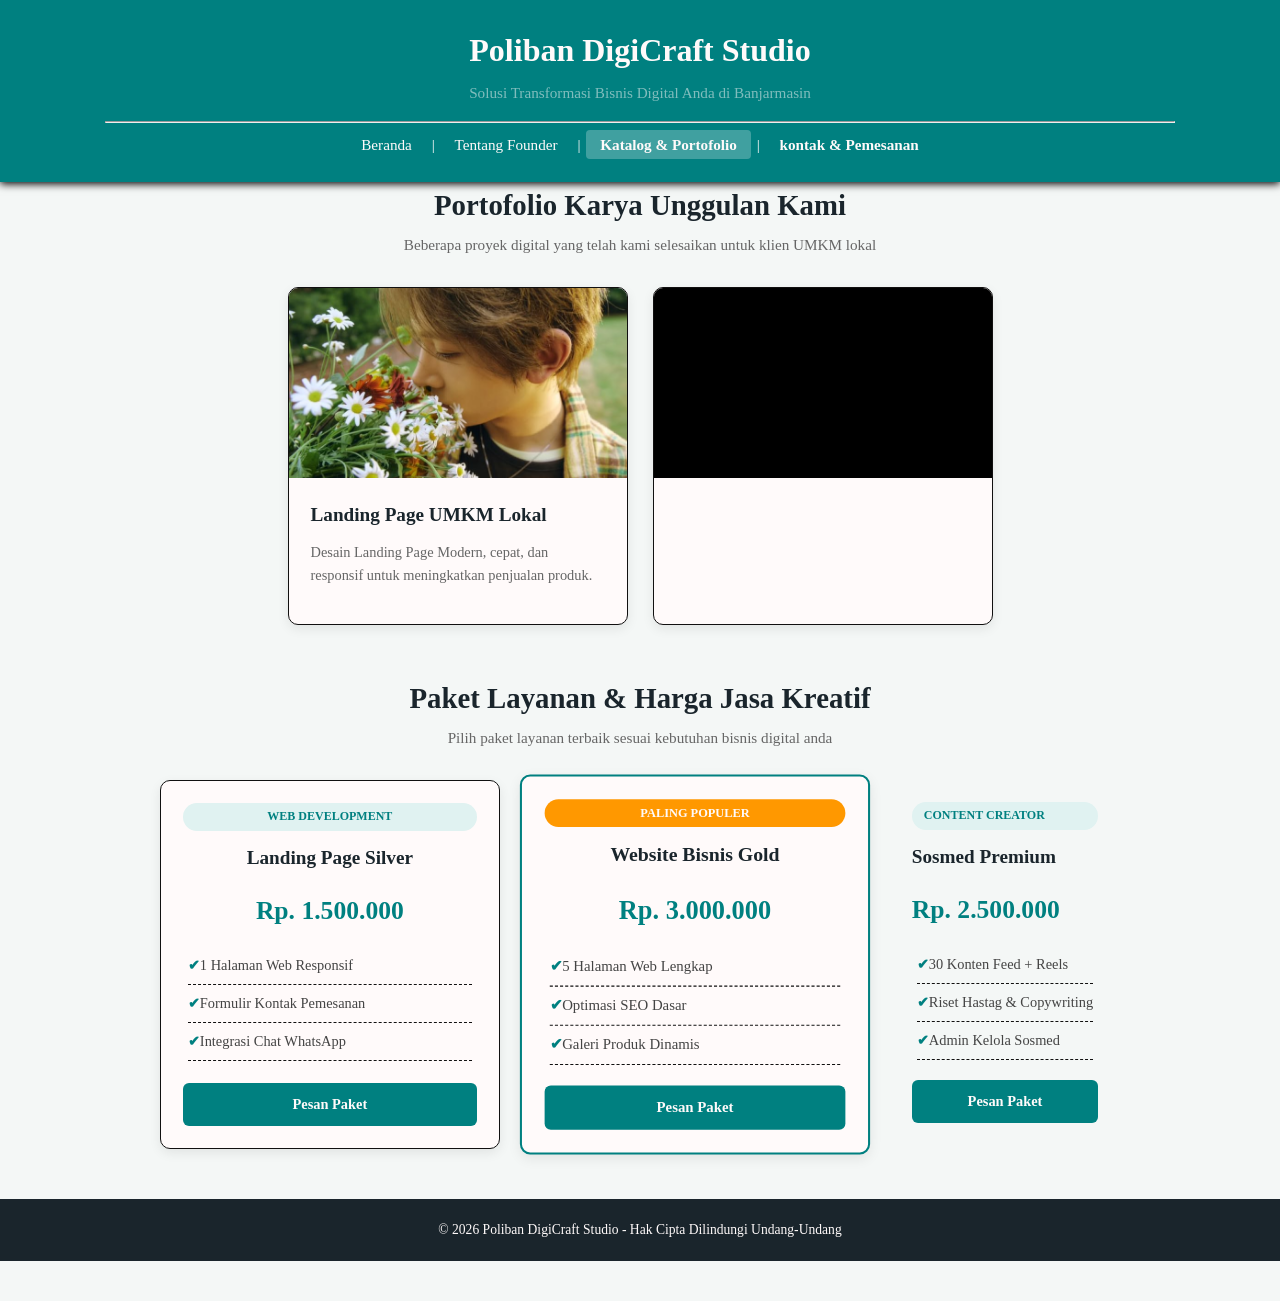
<file: index.html>
<!DOCTYPE html>
<html lang="id">
<head>
    <meta charset="UTF-8">
    <meta name="viewport" content="width=device-width, initial-scale=1.0">
    <title>Katalog Produk & Portofolio - Poliban DigiCraft Studio</title>
    <!-- 1. MENGHUBUNGKAN EXTERNAL CSS GLOBAL-->
    <link rel="stylesheet" href="style.css">
</head>

<body>

    <!-- BAGIAN HEADER & NAVIGASI GLOBAL -->
     <header>
        <div class="container">
            <h1>Poliban DigiCraft Studio</h1>
            <p>Solusi Transformasi Bisnis Digital Anda di Banjarmasin</p>
            <hr>
            <nav>
               <a href="index.html">Beranda</a> |
               <a href="biodata.html">Tentang Founder</a> |
               <a href="produk.html" class="active">Katalog & Portofolio</a> |
               <a href="kontak.html"><b>kontak & Pemesanan</b></a> 
            </nav>
        </div>
     </header>

     <main class="container">
     <!-- SEKSI PORTOFOLIO UTAMA ( CARD LAYOUT) -->
     <section class="section">
     <h2 class="section-title">Portofolio Karya Unggulan Kami</h2>
     <p class="section-subtitle">Beberapa  proyek digital yang telah kami selesaikan untuk klien UMKM lokal</p>
     
     <div class="card-grid">
        <!-- Kartu Portofolio 1 -->
        <article class="card">
            <img src="gambar.jpg" alt="Mockup Desain Landing Page Agensi" class="card-img">
            <div class="card-body">
            <h3 class="card-title">Landing Page UMKM Lokal</h3>
            <p class="card-text">Desain Landing Page Modern, cepat, dan responsif untuk meningkatkan penjualan produk.</p>
            </div>
        </article>

        <!-- Kartu Portofolio 2 (Video Profile)-->
         <article class="card">
            <div class="video-container">
                <iframe src="https://www.youtube.com/embed/UExds0bbfw?si=t_ux7vf4w2viiRP1"
                title="Youtube video player" allowfullscreen></iframe>
           </div>
         </article>
        </div>
      </section>
     
     <!-- SEKSI KATALOG PAKET LAYANAN (PRICING CARDS)-->
      <section class="section">
      <h2 class="section-title">Paket Layanan & Harga Jasa Kreatif</h2>
      <p class="section-subtitle">Pilih paket layanan terbaik sesuai kebutuhan bisnis digital anda</p>


      <div class="card-grid">
       <!-- Paket 1: Landing Page Silver -->
       <arcticle class="card pricing-card">
           <div class="card-body">
           <span class="badge">Web Development</span>
           <h3 class="card-title">Landing Page Silver</h3>
           <p class="card-price">Rp. 1.500.000</p>
           <ul class="card-features">
               <li>1 Halaman Web Responsif</li>
               <li>Formulir Kontak Pemesanan</li>
               <li>Integrasi Chat WhatsApp</li>
           </ul>
           <a href="kontak.html" class="btn-primary">Pesan Paket</a>
        </div>
       </arcticle>

     <!-- Paket 2: Website Bisnis Gold -->
     <article class="card pricing-card featured">
         <div class="card-body">
              <span class="badge badge-featured">Paling Populer</span>
              <h3 class="card-title">Website Bisnis Gold</h3>
              <p class="card-price">Rp. 3.000.000</p>
              <ul class="card-features">
                  <li>5 Halaman Web Lengkap</li>
                  <li>Optimasi SEO Dasar</li>
                  <li>Galeri Produk Dinamis</li>
              </ul>
              <a href="kontak.html" class="btn-primary">Pesan Paket</a>
         </div>
     </article>

     <!-- Paket 3: Sosmed Premium-->
     <article class="card-pricing-card">
        <div class="card-body">
            <span class="badge">Content Creator</span>
            <h3 class="card-title">Sosmed Premium</h3>
            <p class="card-price">Rp. 2.500.000</p>
            <ul class="card-features">
                <li>30 Konten Feed + Reels</li>
                <li>Riset Hastag & Copywriting</li>
                <li>Admin Kelola Sosmed</li>
            </ul>
            <a href="kontak.html" class="btn-primary">Pesan Paket</a>
          </div>
          </article>
    </div>
  </section>
</main>

<!-- FOOTER GLOBAL -->
 <footer>
    <div class="container">
        <p align="center">&copy; 2026 Poliban DigiCraft Studio - Hak Cipta Dilindungi Undang-Undang</p>
     </footer>
</body>
</html>
</file>
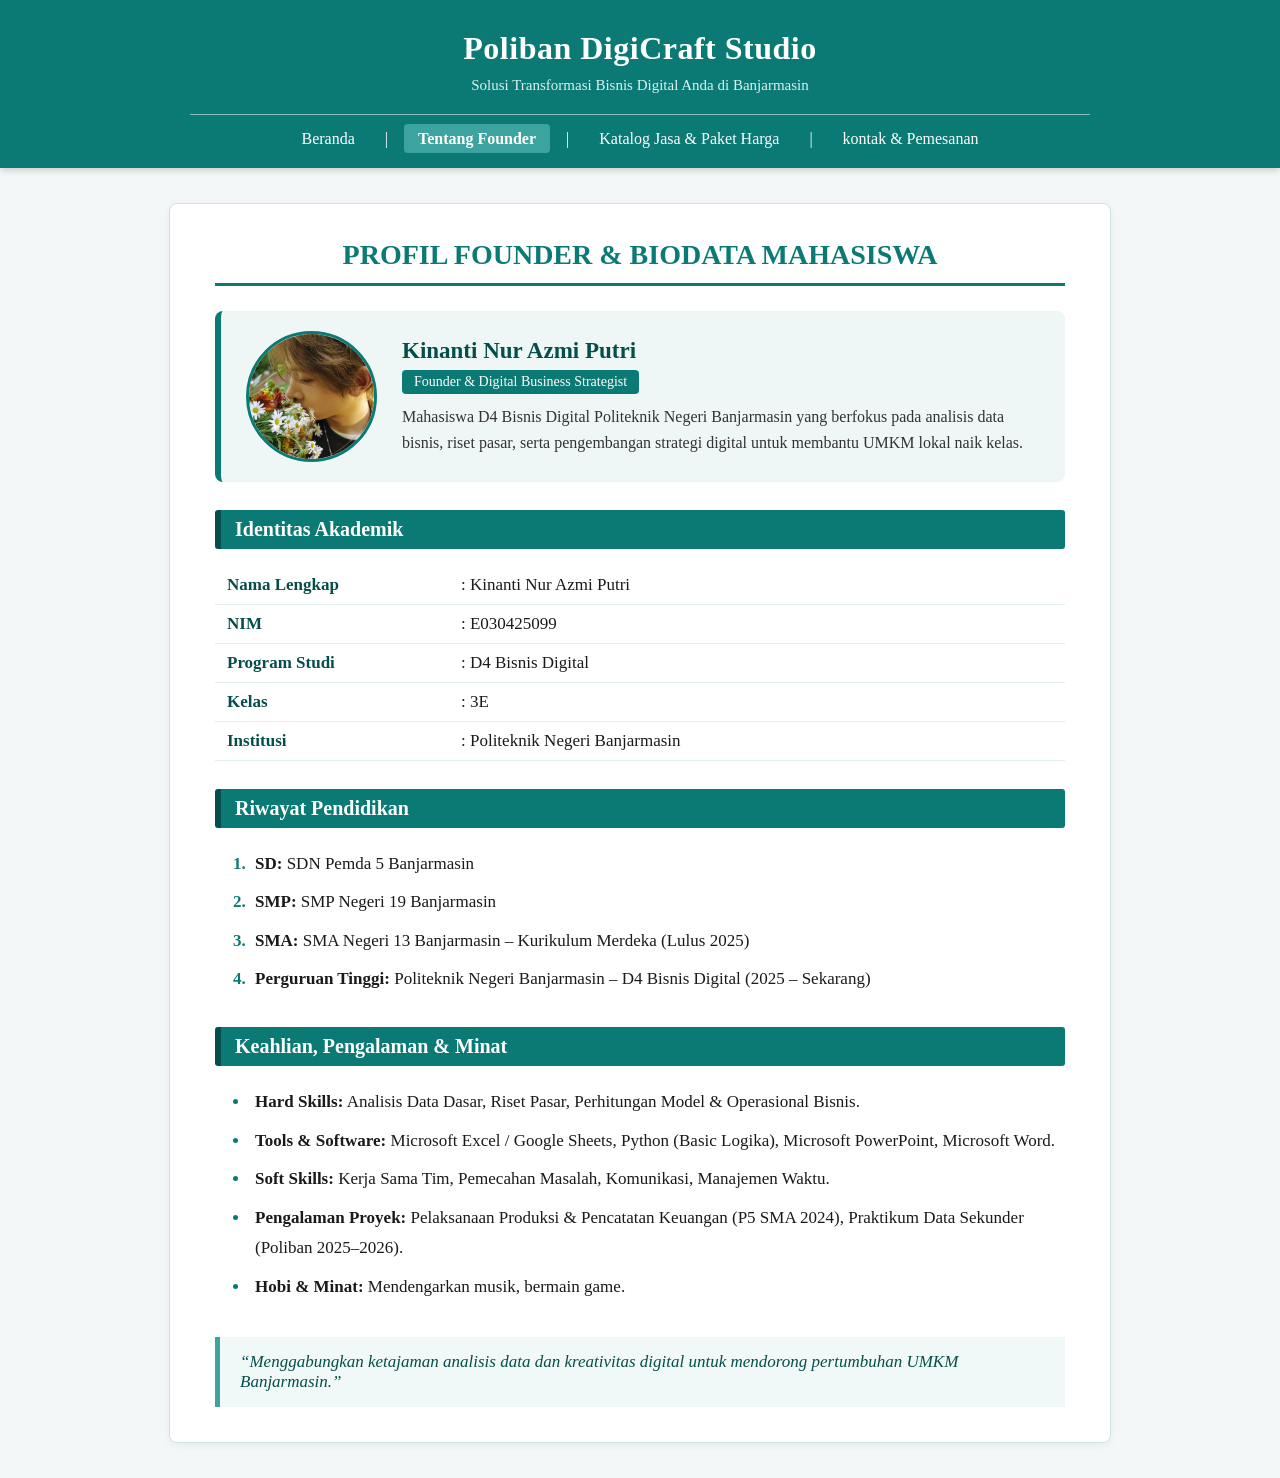
<file: biodata.html>
<!DOCTYPE html>
<html lang="id">
<head>
    <meta charset="UTF-8">
    <meta name="viewport" content="width=device-width, initial-scale=1.0">
    <title>Tentang Founder - Poliban DigiCraft Studio</title>

    <style>
        body {
            font-family: "Times New Roman", Times, serif;
            background-color: #f4f7f7;
            color: #1a1a1a;
            margin: 0;
            padding: 0;
        }

        /* Header & Navigasi menyatu dengan Poliban DigiCraft Studio */
        header {
            background-color: #0b7a75;
            color: white;
            text-align: center;
            padding: 30px 20px 20px 20px;
            box-shadow: 0 3px 6px rgba(0, 0, 0, 0.15);
        }

        header h1 {
            margin: 0;
            font-size: 32px;
            letter-spacing: 0.5px;
        }

        header p {
            margin: 10px 0 20px 0;
            font-size: 15px;
            color: #d9f2f0;
        }

        nav {
            border-top: 1px solid rgba(255, 255, 255, 0.5);
            padding-top: 15px;
            max-width: 900px;
            margin: auto;
        }

        nav a {
            color: white;
            text-decoration: none;
            font-size: 16px;
            margin: 0 12px;
            padding: 6px 14px;
            border-radius: 4px;
        }

        nav a:hover {
            background-color: rgba(255, 255, 255, 0.2);
        }

        nav a.active {
            background-color: #3da39e;
            font-weight: bold;
        }

        /* Kontainer Utama */
        .container {
            max-width: 850px;
            margin: 35px auto;
            padding: 35px 45px;
            background-color: #ffffff;
            border: 1px solid #cce3e2;
            border-radius: 8px;
            box-shadow: 0 2px 8px rgba(0, 0, 0, 0.06);
        }

        .container h1 {
            text-align: center;
            color: #0b7a75;
            font-size: 28px;
            margin-top: 0;
            margin-bottom: 25px;
            padding-bottom: 12px;
            border-bottom: 3px solid #0b7a75;
        }

        /* Kartu Profil Atas (Foto + Ringkasan Founder) */
        .founder-header {
            display: flex;
            align-items: center;
            gap: 25px;
            background-color: #eef7f6;
            padding: 20px 25px;
            border-radius: 8px;
            border-left: 6px solid #0b7a75;
            margin-bottom: 25px;
        }

        .founder-photo {
            width: 125px;
            height: 125px;
            border-radius: 50%;
            object-fit: cover;
            border: 3px solid #0b7a75;
            background-color: #d9f2f0;
            flex-shrink: 0;
        }

        .founder-intro h3 {
            margin: 0 0 6px 0;
            font-size: 23px;
            color: #064e4b;
        }

        .founder-role {
            display: inline-block;
            background-color: #0b7a75;
            color: white;
            font-size: 14px;
            padding: 4px 12px;
            border-radius: 4px;
            margin-bottom: 10px;
        }

        .founder-bio {
            margin: 0;
            font-size: 16px;
            line-height: 1.6;
            color: #333333;
        }

        /* Sub-judul Bagian */
        h2 {
            color: white;
            font-size: 20px;
            margin-top: 28px;
            padding: 8px 14px;
            background-color: #0b7a75;
            border-left: 6px solid #064e4b;
            border-radius: 3px;
        }

        /* Tabel Biodata Akademik yang Rapi */
        table {
            width: 100%;
            border-collapse: collapse;
            margin-top: 10px;
            font-size: 17px;
        }

        td {
            padding: 9px 12px;
            border-bottom: 1px solid #e0eeee;
        }

        td.label {
            width: 210px;
            font-weight: bold;
            color: #064e4b;
        }

        /* Daftar Riwayat & Keahlian */
        ol, ul {
            font-size: 17px;
            line-height: 1.8;
            padding-left: 35px;
        }

        li {
            padding: 4px 5px;
        }

        li::marker {
            color: #0b7a75;
            font-weight: bold;
        }

        /* Kotak Kutipan / Visi Founder */
        blockquote {
            margin: 30px 0 0 0;
            padding: 15px 20px;
            background-color: #f0f9f8;
            border-left: 5px solid #3da39e;
            font-style: italic;
            font-size: 17px;
            color: #064e4b;
        }
    </style>
</head>

<body>

    <header>
        <h1>Poliban DigiCraft Studio</h1>
        <p>Solusi Transformasi Bisnis Digital Anda di Banjarmasin</p>
        <nav>
            <a href="index.html">Beranda</a> |
            <a href="biodata.html" class="active">Tentang Founder</a> |
            <a href="produk.html">Katalog Jasa &amp; Paket Harga</a> |
            <a href="kontak.html">kontak &amp; Pemesanan</a>
        </nav>
    </header>

    <div class="container">

        <h1>PROFIL FOUNDER &amp; BIODATA MAHASISWA</h1>

        <!-- Kartu Profil Atas -->
        <div class="founder-header">
            <img src="gambar.jpg" alt="Foto Kinanti Nur Azmi Putri" class="founder-photo">
            <div class="founder-intro">
                <h3>Kinanti Nur Azmi Putri</h3>
                <span class="founder-role">Founder &amp; Digital Business Strategist</span>
                <p class="founder-bio">
                    Mahasiswa D4 Bisnis Digital Politeknik Negeri Banjarmasin yang berfokus pada analisis data bisnis, riset pasar, serta pengembangan strategi digital untuk membantu UMKM lokal naik kelas.
                </p>
            </div>
        </div>

        <h2>Identitas Akademik</h2>
        <table>
            <tr>
                <td class="label">Nama Lengkap</td>
                <td>: Kinanti Nur Azmi Putri</td>
            </tr>
            <tr>
                <td class="label">NIM</td>
                <td>: E030425099</td>
            </tr>
            <tr>
                <td class="label">Program Studi</td>
                <td>: D4 Bisnis Digital</td>
            </tr>
            <tr>
                <td class="label">Kelas</td>
                <td>: 3E</td>
            </tr>
            <tr>
                <td class="label">Institusi</td>
                <td>: Politeknik Negeri Banjarmasin</td>
            </tr>
        </table>

        <h2>Riwayat Pendidikan</h2>
        <ol>
            <li><strong>SD:</strong> SDN Pemda 5 Banjarmasin</li>
            <li><strong>SMP:</strong> SMP Negeri 19 Banjarmasin</li>
            <li><strong>SMA:</strong> SMA Negeri 13 Banjarmasin – Kurikulum Merdeka (Lulus 2025)</li>
            <li><strong>Perguruan Tinggi:</strong> Politeknik Negeri Banjarmasin – D4 Bisnis Digital (2025 – Sekarang)</li>
        </ol>

        <h2>Keahlian, Pengalaman &amp; Minat</h2>
        <ul>
            <li><strong>Hard Skills:</strong> Analisis Data Dasar, Riset Pasar, Perhitungan Model &amp; Operasional Bisnis.</li>
            <li><strong>Tools &amp; Software:</strong> Microsoft Excel / Google Sheets, Python (Basic Logika), Microsoft PowerPoint, Microsoft Word.</li>
            <li><strong>Soft Skills:</strong> Kerja Sama Tim, Pemecahan Masalah, Komunikasi, Manajemen Waktu.</li>
            <li><strong>Pengalaman Proyek:</strong> Pelaksanaan Produksi &amp; Pencatatan Keuangan (P5 SMA 2024), Praktikum Data Sekunder (Poliban 2025–2026).</li>
            <li><strong>Hobi &amp; Minat:</strong> Mendengarkan musik, bermain game.</li>
        </ul>

        <blockquote>
            “Menggabungkan ketajaman analisis data dan kreativitas digital untuk mendorong pertumbuhan UMKM Banjarmasin.”
        </blockquote>

    </div>

</body>
</html>
</file>
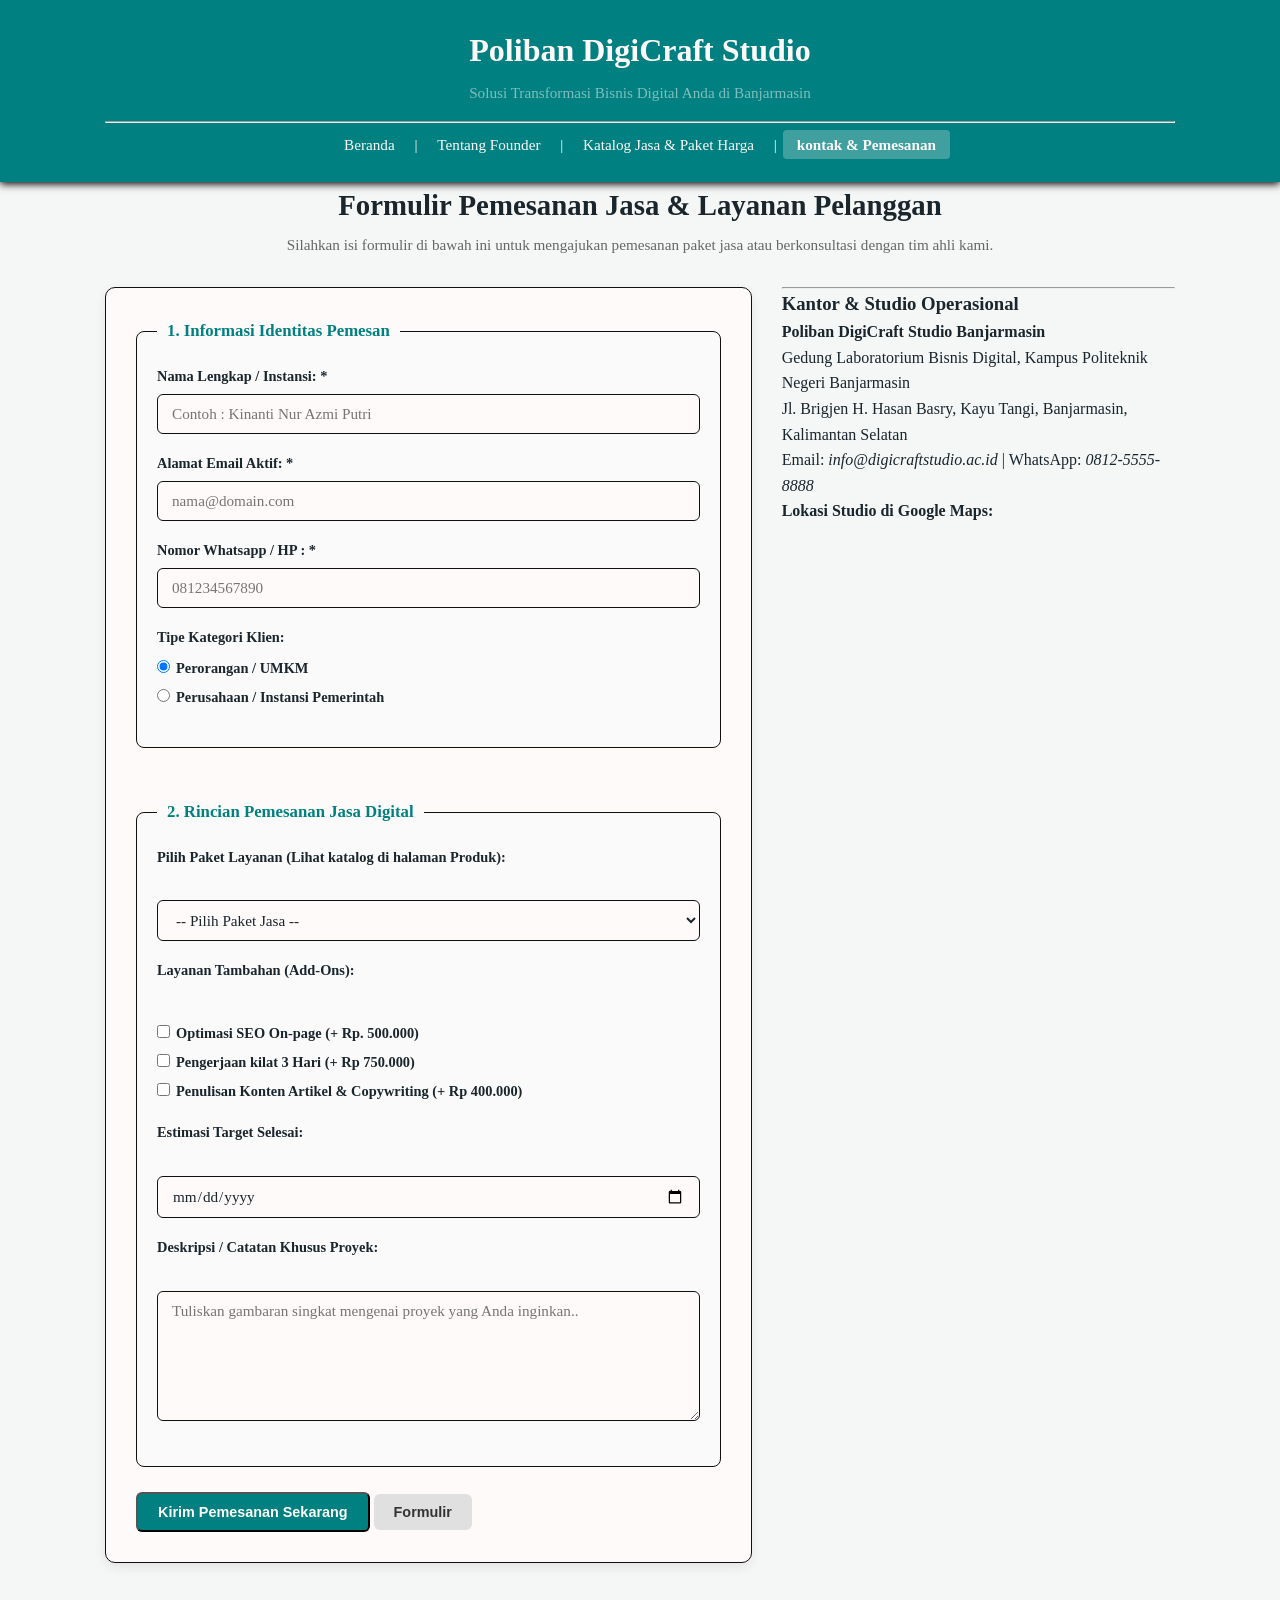
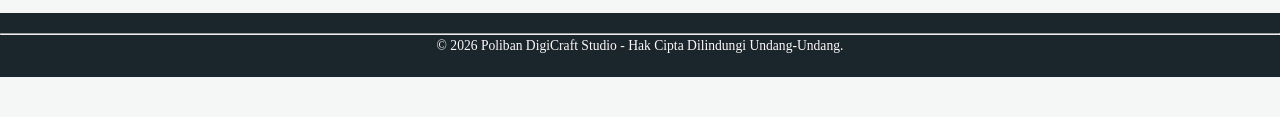
<file: kontak.html>
<!DOCTYPE html>
<html lang="id">

<head>
    <meta charset="UTF-8">
    <meta name="viewport" content="width=device-width, initial-scale=1.0">
    <title>Kontak & Pemesanan - Poliban DigiCraft Studio</title>
</head>

<body>

    <!-- Bagian Kepala Halaman (Header & Navigasi) -->
    <header>
        <div class="container">
            <h1>Poliban DigiCraft Studio</h1>
            <p>Solusi Transformasi Bisnis Digital Anda di Banjarmasin</p>
            <link rel="stylesheet" href="style.css">
            <hr>
            <nav>
                <a href="index.html">Beranda</a> |
                <a href="biodata.html">Tentang Founder</a> |
                <a href="produk.html">Katalog Jasa & Paket Harga</a> |
                <a href="kontak.html" class="active"><b>kontak & Pemesanan</b></a>
            </nav>
        </div>
    </header>

    <main class="container">
        <section class="section">
            <h2 class="section-title">Formulir Pemesanan Jasa & Layanan Pelanggan</h2>
            <p class="section-subtitle">Silahkan isi formulir di bawah ini untuk mengajukan pemesanan paket jasa atau
                berkonsultasi dengan tim
                ahli kami.</p>

            <div class="contact-wrapper">
                <div class="contact-from-crad">
                    <form action="#" method="POST">
                        <!-- Group 1: Data Diri Pelanggan -->
                        <fieldset class="form-fieldset">
                            <legend>1. Informasi Identitas Pemesan</legend>

                            <div class="form-group">
                                <label for="nama_lengkap">Nama Lengkap / Instansi: <span
                                        class="required"></span>*</label>
                                <input type="text" id="nama_lengkap" name="nama_lengkap"
                                    placeholder="Contoh : Kinanti Nur Azmi Putri" size="40" required>
                            </div>

                            <div class="form-group">
                                <label for="email_pemesan">Alamat Email Aktif: <span class="required"></span>*</label>
                                <input type="email" id="email_pemesan" name="email_pemesan"
                                    placeholder="nama@domain.com" size="40" required>
                            </div>

                            <div class="form-group">
                                <label for="no_whatsapp">Nomor Whatsapp / HP : <span class="required"></span>*</label>
                                <input type="tel" id="no_whatsapp" name="no_whatsapp" placeholder="081234567890"
                                    required>
                            </div>

                            <div class="form-group">
                                <label>Tipe Kategori Klien:</label>
                                <div class="radio-group">
                                    <label class="inline-label">
                                        <input type="radio" id="kategori_personal" name="tipe_klien" value="Personal"
                                            checked>Perorangan / UMKM
                                    </label>
                                    <label class="inline-label">
                                        <input type="radio" id="Kategori_korporat" name="tipe_klien"
                                            value="Korporat">Perusahaan / Instansi Pemerintah
                                    </label>
                                </div>
                            </div>
                        </fieldset>

                        <br>

                        <!-- Group 2: Detail Pemesanan Layanan -->
                        <fieldset class="form-fieldset">
                            <legend>2. Rincian Pemesanan Jasa Digital</legend>

                            <div class="form-group">
                                <label for="pilih_paket">Pilih Paket Layanan (Lihat katalog di halaman Produk):</label><br>
                                <select id="pilih_paket" name="pilih_paket" required>
                                    <option value="">-- Pilih Paket Jasa --</option>
                                    <option value="Silver">Paket Silver Web Branding (Rp. 1.500.000)</option>
                                    <option value="Gold">Paket Gold Web Development (Rp. 3.000.000)</option>
                                    <option value="Platinum">Paket Platinum Full Digital Transformation (Rp. 5.000.000)
                                    </option>
                                    <option value="Custom">Konsultasi Custom Project</option>
                                </select>
                            </div>

                            <div class="form-group">
                                <label>Layanan Tambahan (Add-Ons):</label><br>
                                <div class="checkbox-group">
                                    <label class="checkbox-item">
                                        <input type="checkbox" id="addon_seo" name="addons[]" value="SEO Optimization">Optimasi SEO On-page (+ Rp. 500.000)
                                    </label>

                                    <label class="checkbox-item">
                                        <input type="checkbox" id="addon_express" name="addons[]" value="Express Delivery">Pengerjaan kilat 3 Hari (+ Rp 750.000)
                                    </label>

                                    <label class="checkbox-item">
                                        <input type="checkbox" id="addon_content" name="addons[]" value="Content Writing">Penulisan Konten Artikel & Copywriting (+ Rp 400.000)
                                    </label>
                                </div>
                            </div>

                            <div class="form-group">
                                <label for="target_selesai">Estimasi Target Selesai:</label><br>
                                <input type="date" id="target_selesai" name="target_selesai">
                            </div>

                            <div class="form-group">
                                <label for="detail_pesan">Deskripsi / Catatan Khusus Proyek:</label><br>
                                <textarea name="detail_pesan" id="detail_pesan" rows="6" cols="50"
                                    placeholder="Tuliskan gambaran singkat mengenai proyek yang Anda inginkan.."></textarea>
                            </div>
                        </fieldset>

                        <!-- Tombol Aksi -->
                        <button type="submit" class="btn-primary">Kirim Pemesanan Sekarang</button>
                        <button type="reset" class="btn-secondary">Formulir</button>
                    </form>
                </div>

                <!-- Bagian Informasi Alamat & Peta Studio -->
                <section>
                    <hr>
                    <h3>Kantor & Studio Operasional</h3>
                    <p><b>Poliban DigiCraft Studio Banjarmasin</b><br>
                        Gedung Laboratorium Bisnis Digital, Kampus Politeknik Negeri Banjarmasin<br>
                        Jl. Brigjen H. Hasan Basry, Kayu Tangi, Banjarmasin, Kalimantan Selatan<br>
                        Email: <i>info@digicraftstudio.ac.id</i> | WhatsApp: <i>0812-5555-8888</i></p>

                    <h4>Lokasi Studio di Google Maps:</h4>
                    <iframe
                        src="https://maps.google.com/maps?q=Politeknik%20Negeri%20Banjarmasin&t=&z=15&ie=UTF8&iwloc=&output=embed"
                        width="100%" height="250" frameborder="0" style="border:0;" allowfullscreen="">
                    </iframe>
                </section>
            </div>
        </section>
    </main>

    <footer>
        <hr>
        <p align="center">&copy; 2026 Poliban DigiCraft Studio - Hak Cipta Dilindungi Undang-Undang.</p>
    </footer>

</body>

</html>
</file>
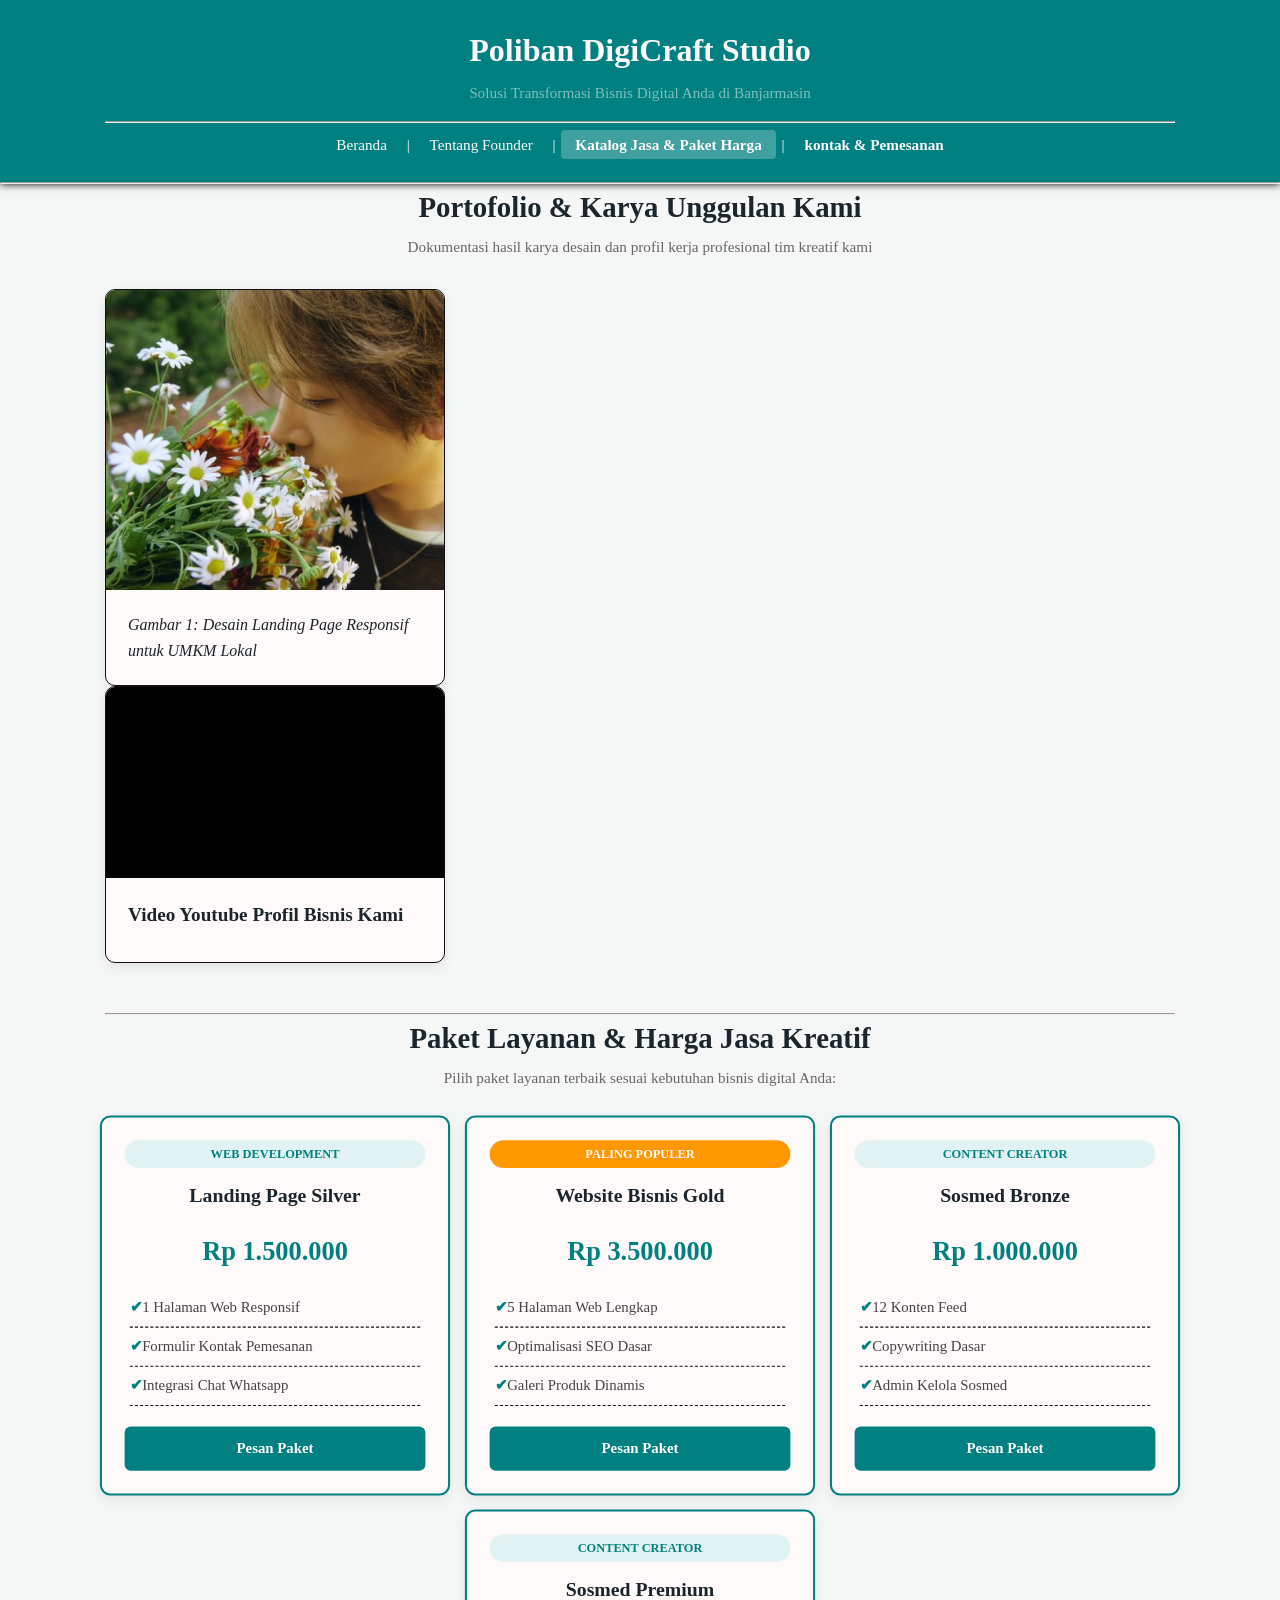
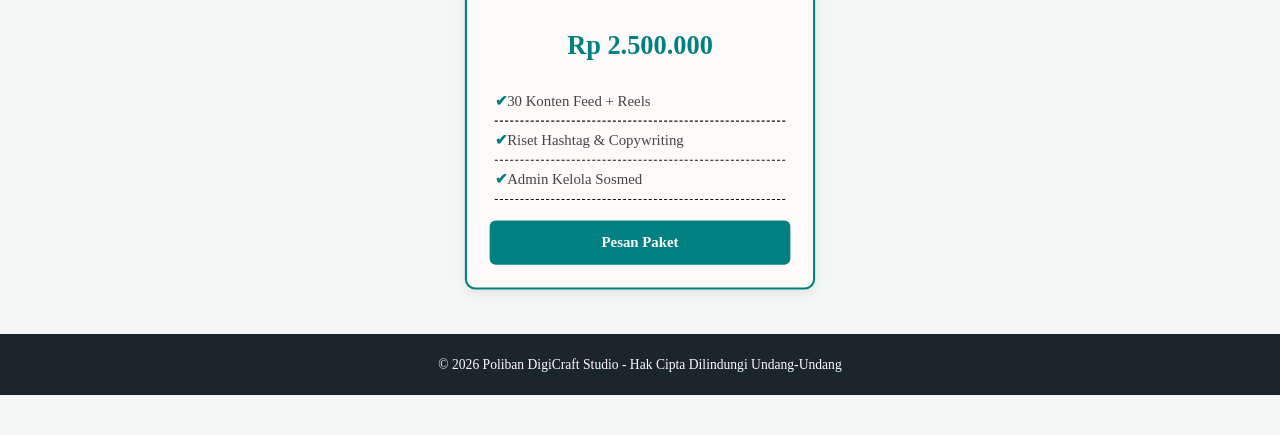
<file: produk.html>
<!DOCTYPE html>
<html lang="id">
<head>
    <meta charset="UTF-8">
    <meta name="viewport" content="width=device-width, initial-scale=1.0">
    <title>Katalog Produk &amp; Portofolio - Poliban DigiCraft Studio</title>
    <link rel="stylesheet" href="style.css">
</head>

<body>

    <!-- Bagian Kepala Halaman (Header & Navigasi) -->
    <header>
        <div class="container">
            <h1>Poliban DigiCraft Studio</h1>
            <p>Solusi Transformasi Bisnis Digital Anda di Banjarmasin</p>
            <hr>
            <nav>
                <a href="index.html">Beranda</a> |
                <a href="biodata.html">Tentang Founder</a> |
                <a href="produk.html" class="active">Katalog Jasa &amp; Paket Harga</a> |
                <a href="kontak.html"><b>kontak &amp; Pemesanan</b></a>
            </nav>
        </div>
    </header>
    <hr>

    <main class="container">

        <!-- Bagian 1: Portofolio & Video -->
        <section class="section">
            <h2 class="section-title">Portofolio &amp; Karya Unggulan Kami</h2>
            <p class="section-subtitle">Dokumentasi hasil karya desain dan profil kerja profesional tim kreatif kami</p>

            <!-- Menampilkan Gambar Mockup -->
            <article class="card">
                <img src="gambar.jpg" alt="Mockup Desain Landing Page Agensi" width="450">
                <div class="card-body">
                    <p><em>Gambar 1: Desain Landing Page Responsif untuk UMKM Lokal</em></p>
                </div>
            </article>

            <!-- Menyematkan Video YouTube Profil Agensi -->
            <article class="card">
                <div class="video-container">
                    <iframe width="560" height="315"
                        src="https://www.youtube.com/embed/sxCP11Gsju4"
                        title="YouTube video player" frameborder="0"
                        allow="accelerometer; autoplay; clipboard-write; encrypted-media; gyroscope; picture-in-picture; web-share"
                        referrerpolicy="strict-origin-when-cross-origin" allowfullscreen>
                    </iframe>
                </div>
                <div class="card-body">
                    <h3 class="card-title">Video Youtube Profil Bisnis Kami</h3>
                </div>
            </article>
        </section>
        <hr>

        <!-- Bagian 2: Kartu Paket Layanan & Harga -->
        <section class="section">
            <h2 class="section-title">Paket Layanan &amp; Harga Jasa Kreatif</h2>
            <p class="section-subtitle">Pilih paket layanan terbaik sesuai kebutuhan bisnis digital Anda:</p>

            <div class="card-grid">

                <!-- Kartu 1: Landing Page Silver -->
                <article class="card pricing-card featured">
                    <div class="card-body">
                        <span class="badge">Web Development</span>
                        <h3 class="card-title">Landing Page Silver</h3>
                        <p class="card-price">Rp 1.500.000</p>
                        <ul class="card-features">
                            <li>1 Halaman Web Responsif</li>
                            <li>Formulir Kontak Pemesanan</li>
                            <li>Integrasi Chat Whatsapp</li>
                        </ul>
                        <a href="kontak.html" class="btn-primary">Pesan Paket</a>
                    </div>
                </article>

                <!-- Kartu 2: Website Bisnis Gold -->
                <article class="card pricing-card featured">
                    <div class="card-body">
                        <span class="badge badge-featured">Paling Populer</span>
                        <h3 class="card-title">Website Bisnis Gold</h3>
                        <p class="card-price">Rp 3.500.000</p>
                        <ul class="card-features">
                            <li>5 Halaman Web Lengkap</li>
                            <li>Optimalisasi SEO Dasar</li>
                            <li>Galeri Produk Dinamis</li>
                        </ul>
                        <a href="kontak.html" class="btn-primary">Pesan Paket</a>
                    </div>
                </article>

                <!-- Kartu 3: Sosmed Bronze -->
                <article class="card pricing-card featured">
                    <div class="card-body">
                        <span class="badge">Content Creator</span>
                        <h3 class="card-title">Sosmed Bronze</h3>
                        <p class="card-price">Rp 1.000.000</p>
                        <ul class="card-features">
                            <li>12 Konten Feed</li>
                            <li>Copywriting Dasar</li>
                            <li>Admin Kelola Sosmed</li>
                        </ul>
                        <a href="kontak.html" class="btn-primary">Pesan Paket</a>
                    </div>
                </article>

                <!-- Kartu 4: Sosmed Premium -->
                <article class="card pricing-card featured">
                    <div class="card-body">
                        <span class="badge">Content Creator</span>
                        <h3 class="card-title">Sosmed Premium</h3>
                        <p class="card-price">Rp 2.500.000</p>
                        <ul class="card-features">
                            <li>30 Konten Feed + Reels</li>
                            <li>Riset Hashtag &amp; Copywriting</li>
                            <li>Admin Kelola Sosmed</li>
                        </ul>
                        <a href="kontak.html" class="btn-primary">Pesan Paket</a>
                    </div>
                </article>

            </div>
        </section>

    </main>

    <footer>
        <p align="center">&copy; 2026 Poliban DigiCraft Studio - Hak Cipta Dilindungi Undang-Undang</p>
    </footer>

</body>
</html>
</file>
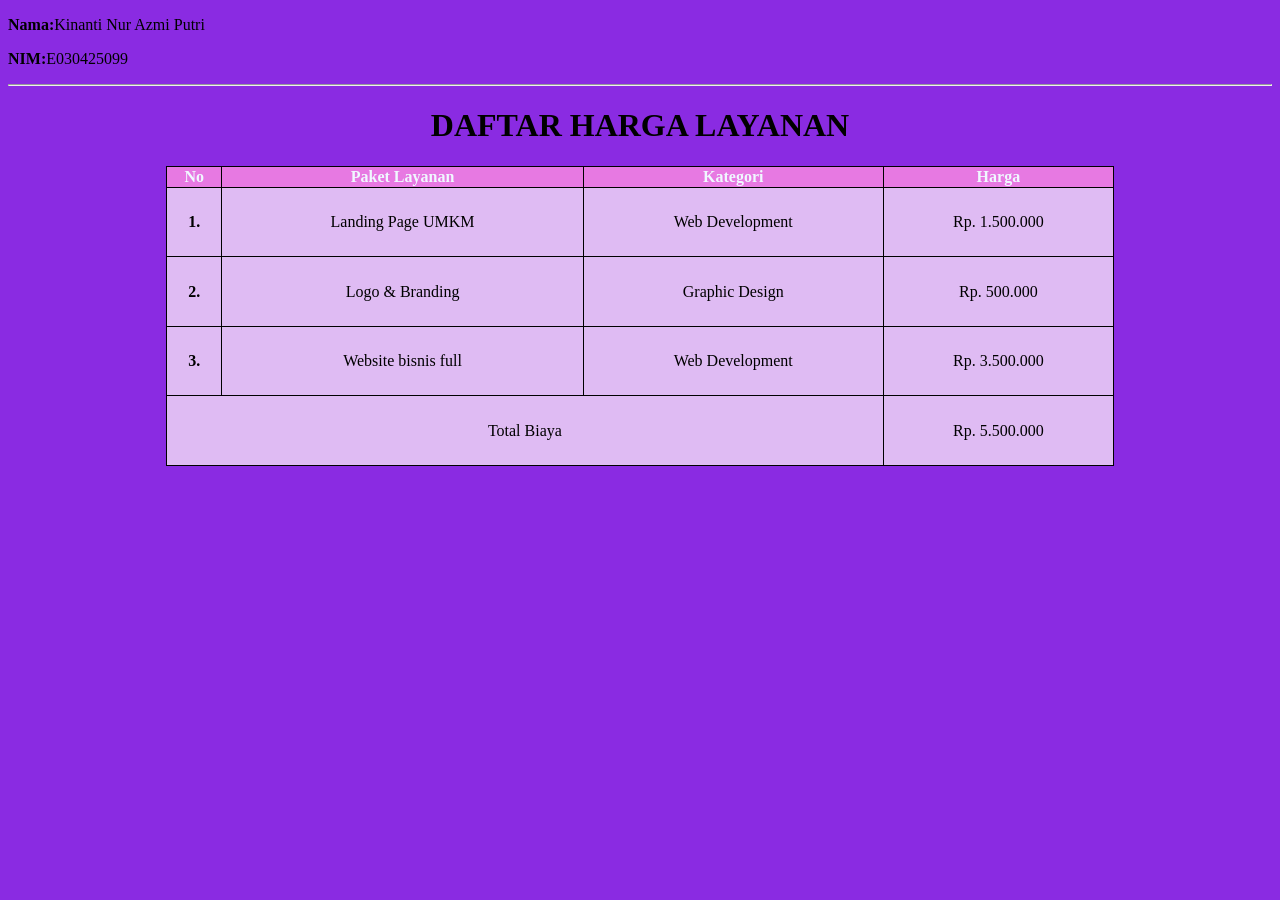
<file: kuis/kuis-css.html>
<!DOCTYPE html>
<html>
<style>
body {
          background-color: blueviolet;

        }
h2 {
        text-align: center;
        color: rgb(17, 17, 65);
       }
table {
            margin: auto;
            border: 1px solid;
            border-collapse: collapse;
            background-color: rgb(223, 187, 243);
        }
th, td {
             border: 1px solid;
            padding: 8x;
        }
th {
         background-color: rgb(231, 121, 226);
         color: aliceblue;
         border-color: black;

        }
.Total {
            text-align: right;
            font-weight: bold;
            }
</style>
<div>
        <p><strong>Nama:</strong>Kinanti Nur Azmi Putri</p>
        <p><strong>NIM:</strong>E030425099</p>
    <hr>
     
     <header>
        <h1><center>DAFTAR HARGA LAYANAN</center></h1>

        <center>
       <table border="1" cellpandding="10"  cellspacing="0" height="300px" width="75%">
            <thead>
                <tr bgcolor="#800080">
                    <th>No</th>
                    <th>Paket Layanan</th>
                    <th>Kategori</th>
                    <th>Harga</th>
                    </tr>
            </thead>
            <tbody align="center">
                <tr>
                  <td><b>1.</b></td>
                  <td>Landing Page UMKM</td>
                  <td>Web Development</td>
                  <td>Rp. 1.500.000</td>
                <tr>
                  <td><b>2.</b></td>
                  <td>Logo & Branding</td>
                  <td>Graphic Design</td>
                  <td>Rp. 500.000</td>
                </tr>
                <tr>
                  <td><b>3.</b></td>
                  <td>Website bisnis full</td>
                  <td>Web Development</td>
                  <td>Rp. 3.500.000</td>
                </tr>
                  <td colspan="3"><center>Total Biaya</center></td>
                  <td>Rp. 5.500.000</td>
</file>
<file: style.css>
/* 1. CSS VARIABEL */
:root {
    --primary-color: #008080;
    --primary-dark: #005A5A;
    --secondary-color: #1a252c;
    --accent-color: #FF9800;
    --bg-light: #F4F7F6;
    --white: #fffafa;
    --text-muted: #666666;
    --border-color: #111010;
    --shadow-soft: 0 4px 12px rgba(0, 0, 0, 0.08);
    --shadow-hover: 0 8px 24px rgba(0, 0, 0, 0.15);
    --transition-fast: all 0.3s ease;

}

/* 2. CSS RESET */
* {
    margin: 0;
    padding: 0;
    box-sizing: border-box;
}

body {
    font-family: 'Times New Roman', Times, serif;
    line-height: 1.6;
    color: var(--secondary-color);
    background-color: var(--bg-light);
}

/* 3. LAYOUT CONTAINER */
.container {
    width: 90%;
    max-width: 1100px;
    margin: 0 auto;
    padding: 0 15px;
}

/* 4. HEADER & NAVIGASI */
header {
    background-color: var(--primary-color);
    color: var(--white);
    padding: 25px 0;
    text-align: center;
    box-shadow: 0 2px 8px rgba(0, 0, 0, 1);
}
header h1 {
    font-size: 2rem;
    margin-bottom: 5px;

}

header p {
    font-size: 0.95rem;
    opacity: 0.5;
    margin-bottom: 15px;
}

nav {
    margin-top: 10px;
    font-size: 0.95rem;
}

nav a {
    color: var(--white);
    text-decoration: none;
    padding: 6px 14px;
    margin: 0 2px;
    border-radius: 4px;
    transition: var(--transition-fast);
}

nav a:hover, nav a.active {
    background-color: rgba(255, 255, 255, 0.25);
    font-weight: bold;
}

/* 5. Main Content */
main {
    padding: 40px 0;
}

.section {
    margin-bottom: 50px;
}

.section-title {
    text-align: center;
    font-size: 1.8rem;
    color: var(--secondary-color);
    margin-bottom: 5px;
}

.section-subtitle {
    text-align: center;
    color: var(--text-muted);
    font-size: 0.95rem;
    margin-bottom: 30px;
}

/* 7. CARD GRID */
.card-grid {
    display: flex;
    flex-wrap: wrap;
    gap: 25px;
    justify-content: center;
}

/* 8. CARD */
.card {
    background-color: var(--white);
    border-radius: 10px;
    box-shadow: var(--shadow-soft);
    overflow: hidden;
    flex: 1 1 300px;
    max-width: 340px;
    display: flex;
    flex-direction: column;
    transform: var(--transition-fast);
    border: 1px solid var(--border-color);
}

.card-hover {
    transform: translateY(-8px);
    box-shadow: var(--shadow-hover);
}

.card-img {
    width: 100%;
    height: 190px;
    object-fit: cover;
}

.card-body {
    padding: 22px;
    display: flex;
    flex-direction: column;
    flex-grow: 1;
}

.card-title {
    font-size: 1.2rem;
    color: var(--secondary-color);
    margin-bottom: 10px;
}

.card-text {
    font-size: 0.9rem;
    color: var(--text-muted);
    margin-bottom: 15px;
}

.video-container {
    position: relative;
    padding-bottom: 56.25%;
    height: 0;
    overflow: hidden;
    background-color: #000;
}

.video-container iframe {
    position: absolute;
    top: 0;
    left: 0;
    width: 100%;
    height: 100%;
    border: 0;
}

.pricing-card {
    text-align: center;
    position: relative;

}

.badge {
    display: inline-block;
    padding: 4px 12px;
    font-size: 0.75rem;
    font-weight: bold;
    text-transform: uppercase;
    background-color: #E0F2F1;
    color: var(--primary-color);
    border-radius: 20px;
    margin-bottom: 12px;
}

.card-price {
    font-size: 1.6rem;
    font-weight: bold;
    color: var(--primary-color);
    margin: 8px 0 15px 0;
}

.card-features {
    list-style: none;
    margin-bottom: 20px;
    text-align: left;
    padding: 0 5px;
}

.card-features li {
    font-size: 0.9rem;
    padding: 7px 0;
    border-bottom: 1px dashed var(--border-color);
    color: #444;
}

.card-features li::before {
    content: "✔";
    color: var(--primary-color);
    font-weight: bold;
}

.btn-primary {
    display: inline-block;
    background-color: var(--primary-color);
    color: var(--white);
    padding: 10px 20px;
    text-decoration: none;
    border-radius: 6px;
    font-weight: bold;
    font-size: 0.9rem;
    text-align: center;
    margin-top: auto;
    transition: var(--transition-fast);
}

.btn-primary:hover {
    background-color: var(--primary-dark);
}

.pricing-card.featured {
    border: 2px solid var(--primary-color);
    transform: scale(1.03);
}

.pricing-card.featured:hover {
    transform: scale(1.1) translateY(-8px);
}

.badge-featured {
    background-color: var(--accent-color);
    color: var(--white);
}

footer {
    background-color: var(--secondary-color);
    color: var(--white);
    text-align: center;
    padding: 20px 0;
    margin-bottom: 40px;
    font-size: 0.85rem;
}

/* 1. WADAH DUA KOLOM (Layout Form & Info Studio) */
.contact-wrapper {
    display: flex;
    flex-wrap: wrap;
    gap: 30px;
    align-items: flex-start;
}

/* 2. KOLOM KIRI: KARTU FORMULIR PEMESANAN */
.contact-form-card,
.contact-from-crad {
    flex: 2 1 500px;
    max-width: 100%;
    background-color: var(--white);
    padding: 30px;
    border-radius: 10px;
    box-shadow: var(--shadow-soft);
    border: 1px solid var(--border-color);
}

/* Penataan Fieldset & Legend */
.form-fieldset {
    border: 1px solid var(--border-color);
    border-radius: 8px;
    padding: 20px;
    margin-bottom: 25px;
    background-color: #fafafa;
}

.form-fieldset legend {
    font-weight: bold;
    color: var(--primary-color);
    padding: 0 10px;
    font-size: 1.05rem;
}

/* Grup Form & Label */
.form-group {
    margin-bottom: 18px;
}

.form-group label {
    display: block;
    font-weight: 600;
    font-size: 0.9rem;
    color: var(--secondary-color);
    margin-bottom: 6px;
}

.required {
    color: #e53935;
    font-weight: bold;
}

/* Penataan Input Teks, Select, Date, dan Textarea */
.form-group input[type="text"],
.form-group input[type="email"],
.form-group input[type="tel"],
.form-group input[type="date"],
.form-group select,
.form-group textarea {
    width: 100%;
    padding: 10px 14px;
    font-family: inherit;
    font-size: 0.95rem;
    border: 1px solid var(--border-color);
    border-radius: 6px;
    background-color: var(--white);
    color: var(--secondary-color);
    background-color: var(--white);
    color: var(--secondary-color);
    transition: var(--transition-fast);
}

/* Efek Highlight saat Input Diklik/Fokus */
.form-group input:focus,
.form-group select:focus,
.form-group textarea:focus {
    outline: none;
    border-color: var(--primary-color);
    box-shadow: 0 0 0 3px rgba(0, 128, 128, 0.15);
}

/* Penataan Radio Button & Checkbox */
.radio-group,
.checkbox-group {
    margin-top: 8px;
}

.inline-label {
    display: inline-block;
    margin-right: 20px;
    cursor: pointer;
    font-size: 0.95rem;
    color: var(--secondary-color);
}

.checkbox-item {
    display: block;
    margin-bottom: 8px;
    cursor: pointer;
    font-size: 0.95rem;
    color: var(--secondary-color);
}

.inline-label input,
.checkbox-item input {
    margin-right: 6px;
    cursor: pointer;
}

/* Tombol Aksi (Kirim & Reset) */
.form-actions {
    display: flex;
    gap: 15px;
    margin-top: 20px;
}

.btn-secondary {
    background-color: #e0e0e0;
    color: #333333;
    border: none;
    padding: 10px 20px;
    border-radius: 6px;
    cursor: pointer;
    font-weight: bold;
    font-size: 0.9rem;
    transition: var(--transition-fast);
}

.btn-secondary:hover {
    background-color: #d0d0d0;
}

/* 3. KOLOM KANAN: KARTU INFORMASI STUDIO & PETA */
.contact-info-card {
    flex: 1 1 320px;
    background-color: var(--primary-color);
    color: var(--white);
    padding: 30px;
    border-radius: 10px;
    box-shadow: var(--shadow-soft);
}

.contact-wrapper > section {
    flex: 1 1 320px;
    max-width: 100%;
}

.contact-wrapper > section iframe {
    max-width: 100%;
}

.contact-info-card h3 {
    font-size: 1.35rem;
    margin-bottom: 12px;
    border-bottom: 2px solid rgba(255, 255, 255, 0.3);
    padding-bottom: 8px;
}

.info-intro {
    font-size: 0.9rem;
    margin-bottom: 20px;
    opacity: 0.95;
    line-height: 1.5;
}

.info-item {
    margin-bottom: 18px;
}

.info-item strong {
    display: block;
    font-size: 0.95rem;
    margin-bottom: 4px;
}

.info-item p {
    font-size: 0.9rem;
    margin: 0;
    opacity: 0.92;
    line-height: 1.5;
}

/* Wadah Google Maps */
.map-container {
    border-radius: 8px;
    overflow: hidden;
    margin-top: 10px;
    box-shadow: 0 2px 6px rgba(0, 0, 0, 0.2);
    line-height: 0; /* Menghilangkan gap bawah iframe */
}
</file>
